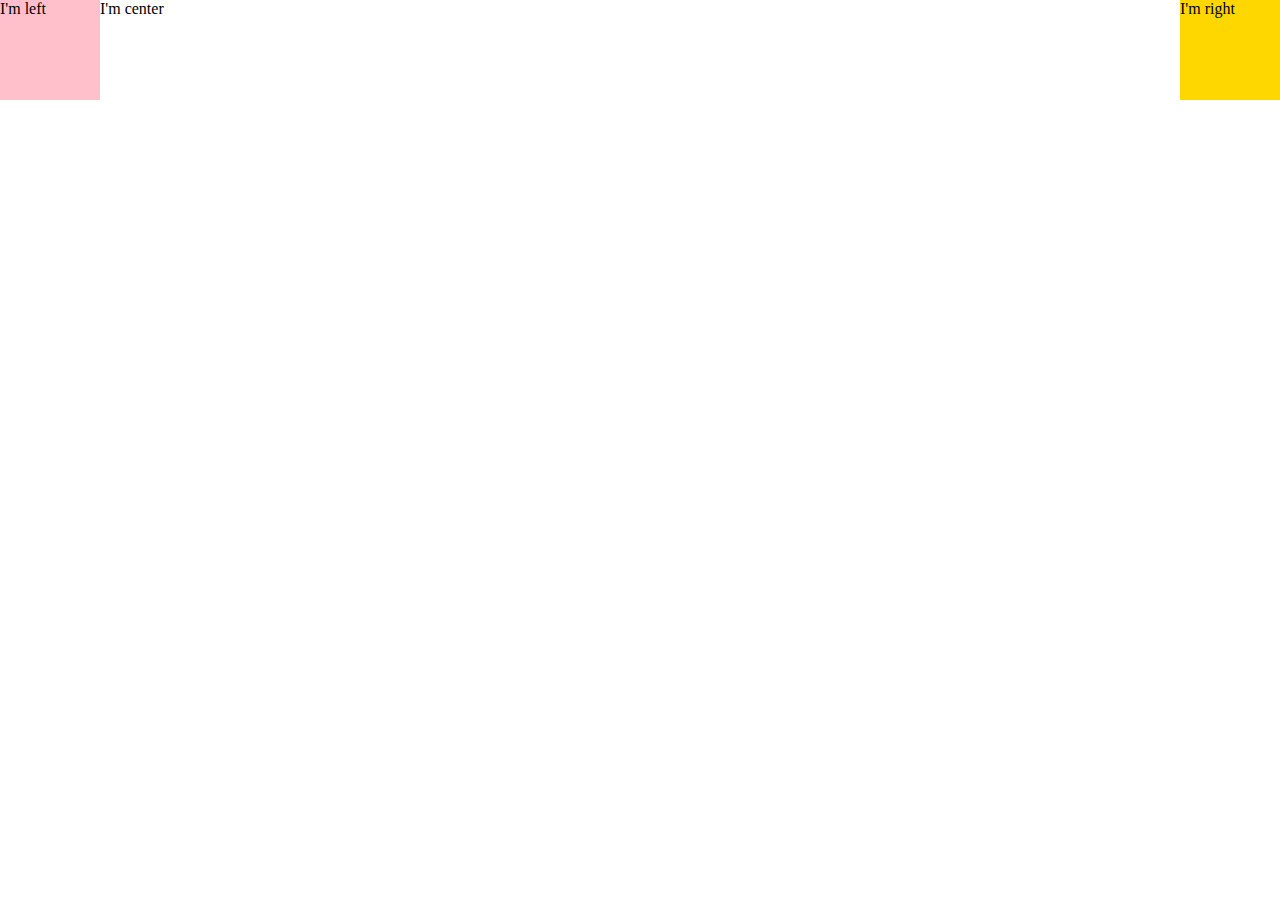
<file: Threesomewing.html>
<!DOCTYPE html>
<html lang="en">
<head>
	<meta charset="UTF-8">
	<title>Document</title>
	<style>
		*{ margin: 0; padding: 0;}
		.left{float:left;width:100px;height:100px;background:pink;margin-left:-100%;}
		.center{float:left;background:white;width:100%; height:100px;}
		.center-in{margin:0 100px;}
		.right{float:left;width:100px;height:100px;background:gold;margin-left:-100px;}
	</style>
</head>
<body>
	<div class="main">
		<div class="center">
			<div class="center-in">I'm center</div>		
		</div>
		<div class="left">I'm left</div>	
		<div class="right">I'm right</div>
	</div>
</body>
</html>
</file>
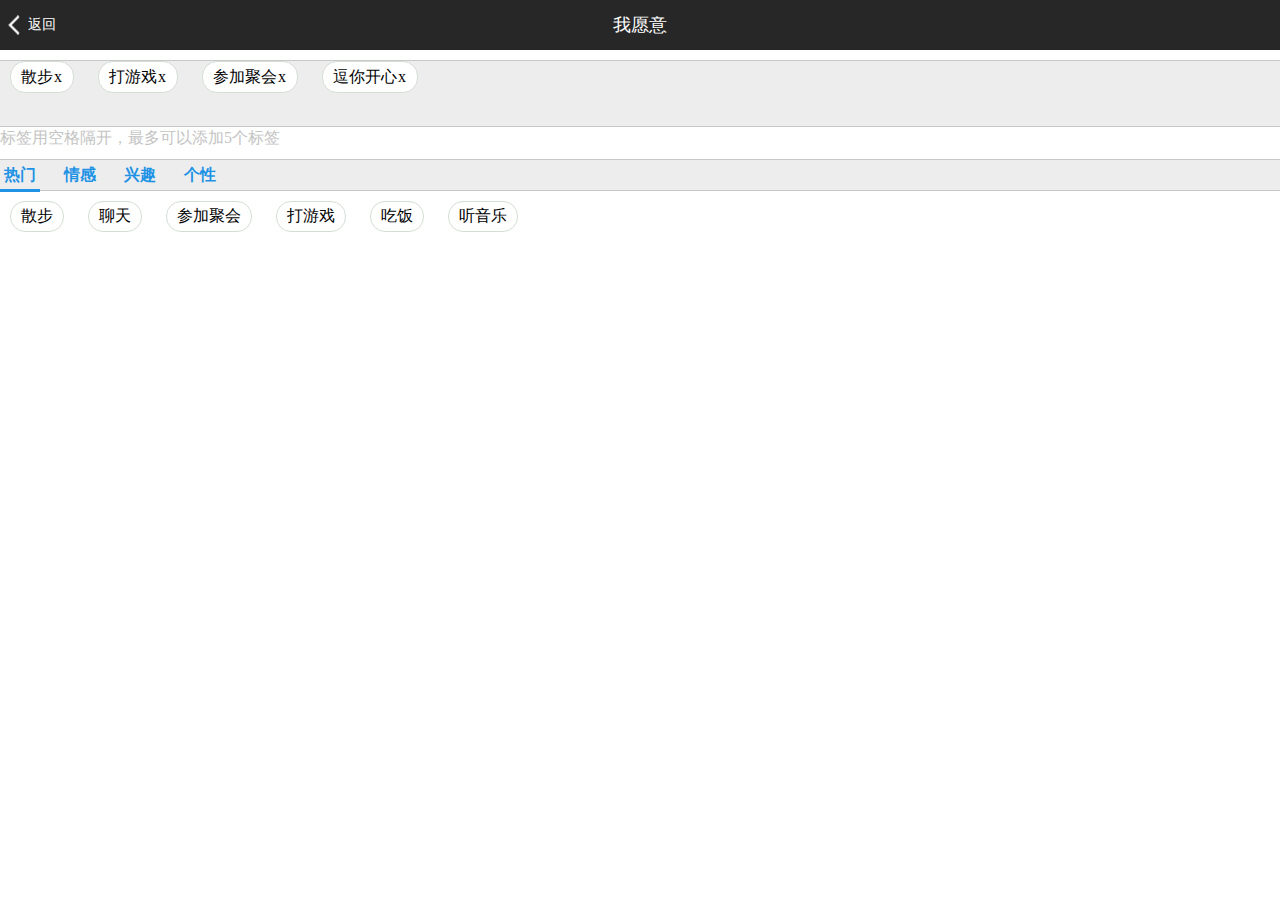
<file: time/agree.html>
<!DOCTYPE html>
<html>
	<head>
		<meta charset="utf-8">
		<meta name="viewport" content="width=device-width, user-scalable=no">
		<meta content="telephone=no" name="format-detection" />
		<title>我愿意</title>
		<link rel="stylesheet" href="./css/all.css" />
	</head>
	<body>
		<div class="box have-head box-white">
			<div class="head head-black">
    			<a class="head-back icon-back" href="./index.html"><span>返回</span></a>
    			<h1 class="head-title">我愿意</h1>
  			</div>
  			<div class="page agree">
  				<div class="inner">
  					<div class="list-area">
  						<div class="text-area">
  							<p>
                                 <!--
                                 	作者：745076680@qq.com
                                 	时间：2015-01-21
                                 	描述：填写您愿意的标签 text
                                 -->
  								<span>散步</span>
  								<span>打游戏</span>
  								<span>参加聚会</span>
  								<span>逗你开心</span>
  							</p>
  							<input type="text"/>
  						</div>
  						<p class="hintmsg">标签用空格隔开，最多可以添加5个标签</p>
  					</div>
  					<div class="appraise-tag">
  						<ul>
  							<li class="cur">热门</li>
  							<li>情感</li>
  							<li>兴趣</li>
  							<li>个性</li>
  						</ul>
  						<div class="appraise-msg">
  							<p>
  								<span>散步</span>
  								<span>聊天</span>
  								<span>参加聚会</span>
  								<span>打游戏</span>
  								<span>吃饭</span>
  								<span>听音乐</span>
  							</p>
  						</div>
  					</div>
  				</div>
  			</div>
  		</div>
	</body>
</html>
</file>
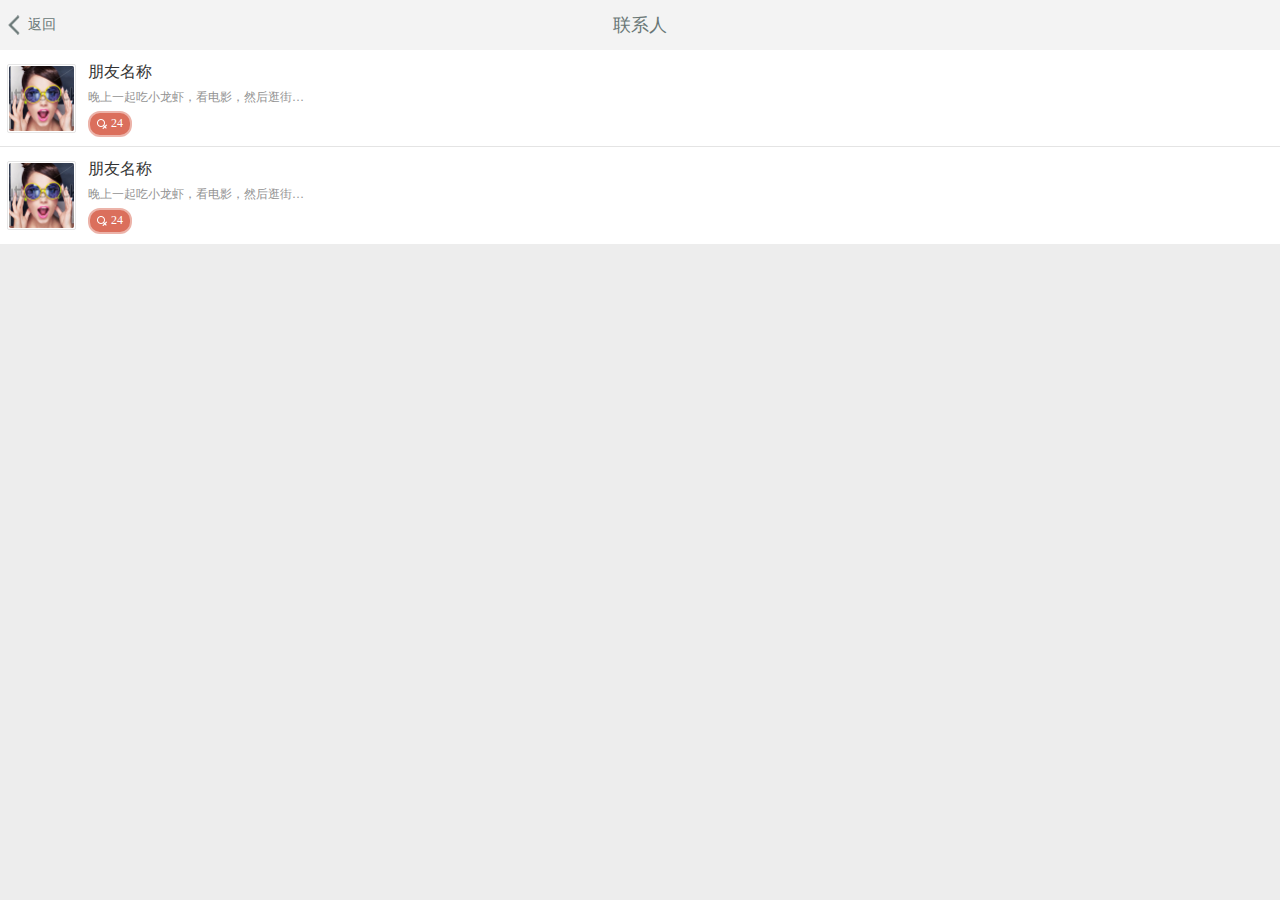
<file: time/contact.html>
<!doctype html>
<html>
<head>
  <meta charset="UTF-8">
  <meta name="viewport" content="width=device-width, user-scalable=no">
  <meta content="telephone=no" name="format-detection" />
  <title>信息</title>
  <link rel="stylesheet" href="./css/all.css">
</head>
<body>
<div class="box have-head">

  <div class="head">
    <a class="head-back icon-back" href="./index.html"><span>返回</span></a>
    <h1 class="head-title">联系人</h1>
  </div>

  <div class="page message">
    <div class="inner">

      <div class="list-item">

        <!-- 放大可点击范围 -->
        <a href="">
          <div class="hd">
            <h1>朋友名称</h1>
          </div>
          <div class="bd">
            <div class="img"><img src="./images/demo.png"></div>
            <p class="description">晚上一起吃小龙虾，看电影，然后逛街…</p>
          </div>
          <div class="ft">
            <div class="tag-girl"><span class="age">24</span></div>
          </div>
        </a>
      </div>

      <div class="list-item">

        <!-- 放大可点击范围 -->
        <a href="">
          <div class="hd">
            <h1>朋友名称</h1>
          </div>
          <div class="bd">
            <div class="img"><img src="./images/demo.png"></div>
            <p class="description">晚上一起吃小龙虾，看电影，然后逛街…</p>
          </div>
          <div class="ft">
            <div class="tag-girl"><span class="age">24</span></div>
          </div>
        </a>
      </div>

    </div>
  </div>
</div>
</body>
</html>
</file>
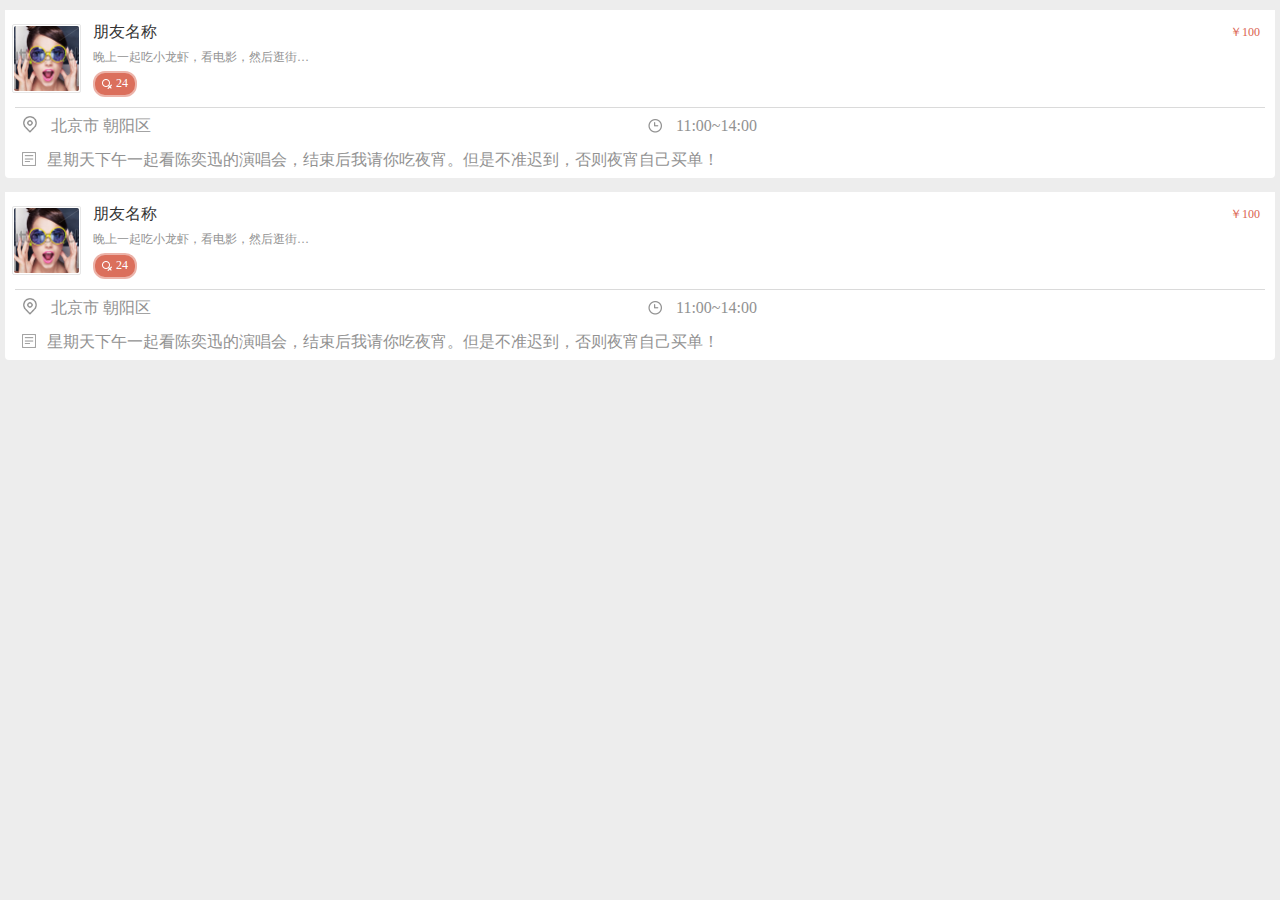
<file: time/discovery.html>
<!doctype html>
<html>
<head>
  <meta charset="UTF-8">
  <meta name="viewport" content="width=device-width, user-scalable=no">
  <meta content="telephone=no" name="format-detection" />
  <title>任务</title>
  <link rel="stylesheet" href="./css/all.css">
</head>
<body>
<div class="box">
  <div class="page tasks">
    <div class="inner">

      <div class="task-item">
        <div class="list-item">

          <!-- 放大可点击范围 -->
          <a href="">
            <div class="hd">
              <h1>朋友名称</h1>
              <div class="sub-title">￥100</div>
            </div>
            <div class="bd">
              <div class="img"><img src="./images/demo.png"></div>
              <p class="description">晚上一起吃小龙虾，看电影，然后逛街…</p>
            </div>
            <div class="ft">
              <div class="tag-girl"><span class="age">24</span></div>
            </div>
          </a>
        </div>
        <div class="task-content">
          <div class="hd">
            <div class="address">
              <img src="./images/address.png">
              <span>北京市 朝阳区</span>
            </div>
            <div class="time">
              <img src="./images/time.png">
              <span>11:00~14:00</span>
            </div>
          </div>
          <div class="bd">
            <div class="icon-text"></div>
            <p>星期天下午一起看陈奕迅的演唱会，结束后我请你吃夜宵。但是不准迟到，否则夜宵自己买单！</p>
          </div>
        </div>
      </div>

      <div class="task-item">
        <div class="list-item">

          <!-- 放大可点击范围 -->
          <a href="">
            <div class="hd">
              <h1>朋友名称</h1>
              <div class="sub-title">￥100</div>
            </div>
            <div class="bd">
              <div class="img"><img src="./images/demo.png"></div>
              <p class="description">晚上一起吃小龙虾，看电影，然后逛街…</p>
            </div>
            <div class="ft">
              <div class="tag-girl"><span class="age">24</span></div>
            </div>
          </a>
        </div>
        <div class="task-content">
          <div class="hd">
            <div class="address">
              <img src="./images/address.png">
              <span>北京市 朝阳区</span>
            </div>
            <div class="time">
              <img src="./images/time.png">
              <span>11:00~14:00</span>
            </div>
          </div>
          <div class="bd">
            <div class="icon-text"></div>
            <p>星期天下午一起看陈奕迅的演唱会，结束后我请你吃夜宵。但是不准迟到，否则夜宵自己买单！</p>
          </div>
        </div>
      </div>

    </div>
  </div>
</div>
</body>
</html>
</file>
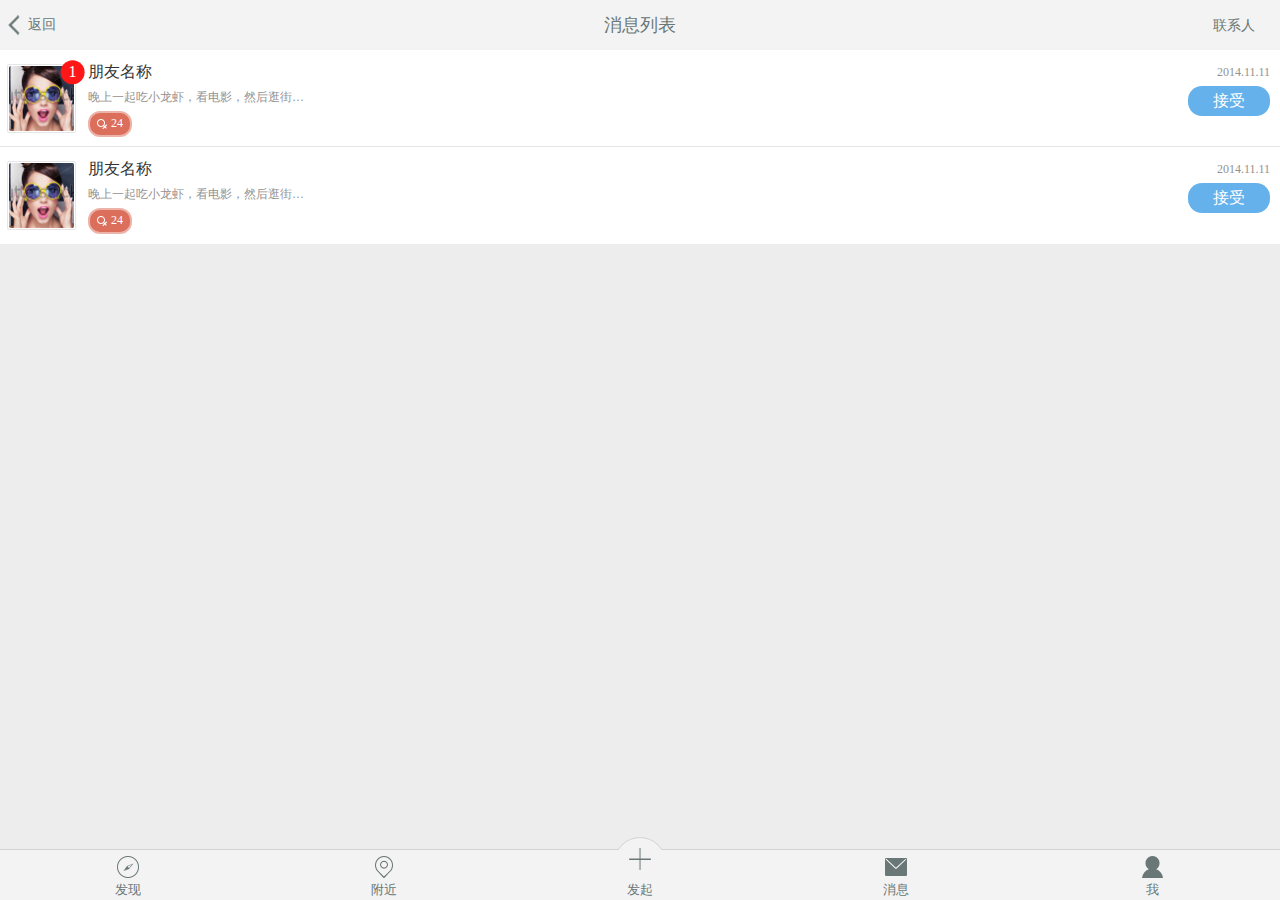
<file: time/message.html>
<!doctype html>
<html>
<head>
  <meta charset="UTF-8">
  <meta name="viewport" content="width=device-width, user-scalable=no">
  <meta content="telephone=no" name="format-detection" />
  <title>消息列表</title>
  <link rel="stylesheet" href="./css/all.css">
</head>
<body>
<div class="box have-head have-foot">

  <div class="head">
    <a class="head-back icon-back" href="./index.html"><span>返回</span></a>
    <h1 class="head-title">消息列表</h1>
    <a class="head-more" href="./contact.html">联系人</a>
  </div>

  <div class="page message">
    <div class="inner">

      <div class="list-item">

        <!-- 放大可点击范围 -->
        <a href="">
          <div class="hd">
            <h1>朋友名称</h1>
            <div class="sub-title">2014.11.11</div>
          </div>
          <div class="bd">
            <div class="img"><img src="./images/demo.png"><span class="count">1</span></div>
            <p class="description">晚上一起吃小龙虾，看电影，然后逛街…</p>
          </div>
          <div class="ft">
            <div class="tag-girl"><span class="age">24</span></div>
          </div>
        </a>

        <!-- 放大点击范围 -->
        <a href="" class="more">接受</a>
      </div>

      <div class="list-item">

        <!-- 放大可点击范围 -->
        <a href="">
          <div class="hd">
            <h1>朋友名称</h1>
            <div class="sub-title">2014.11.11</div>
          </div>
          <div class="bd">
            <div class="img"><img src="./images/demo.png"></div>
            <p class="description">晚上一起吃小龙虾，看电影，然后逛街…</p>
          </div>
          <div class="ft">
            <div class="tag-girl"><span class="age">24</span></div>
          </div>
        </a>

        <!-- 放大点击范围 -->
        <a href="" class="more">接受</a>
      </div>

    </div>
  </div>

  <div class="menu">
    <ul>
      <li class="discovery"><a href="./discovery.html">发现</a></li>
      <li class="nearby"><a href="./nearby.html">附近</a></li>
      <li class="publish"><a href="./publish.html">发起</a></li>
      <li class="message"><a href="./message.html">消息</a></li>
      <li class="profile"><a href="./profile.html">我</a></li>
    </ul>
  </div>

</div>
</body>
</html>
</file>
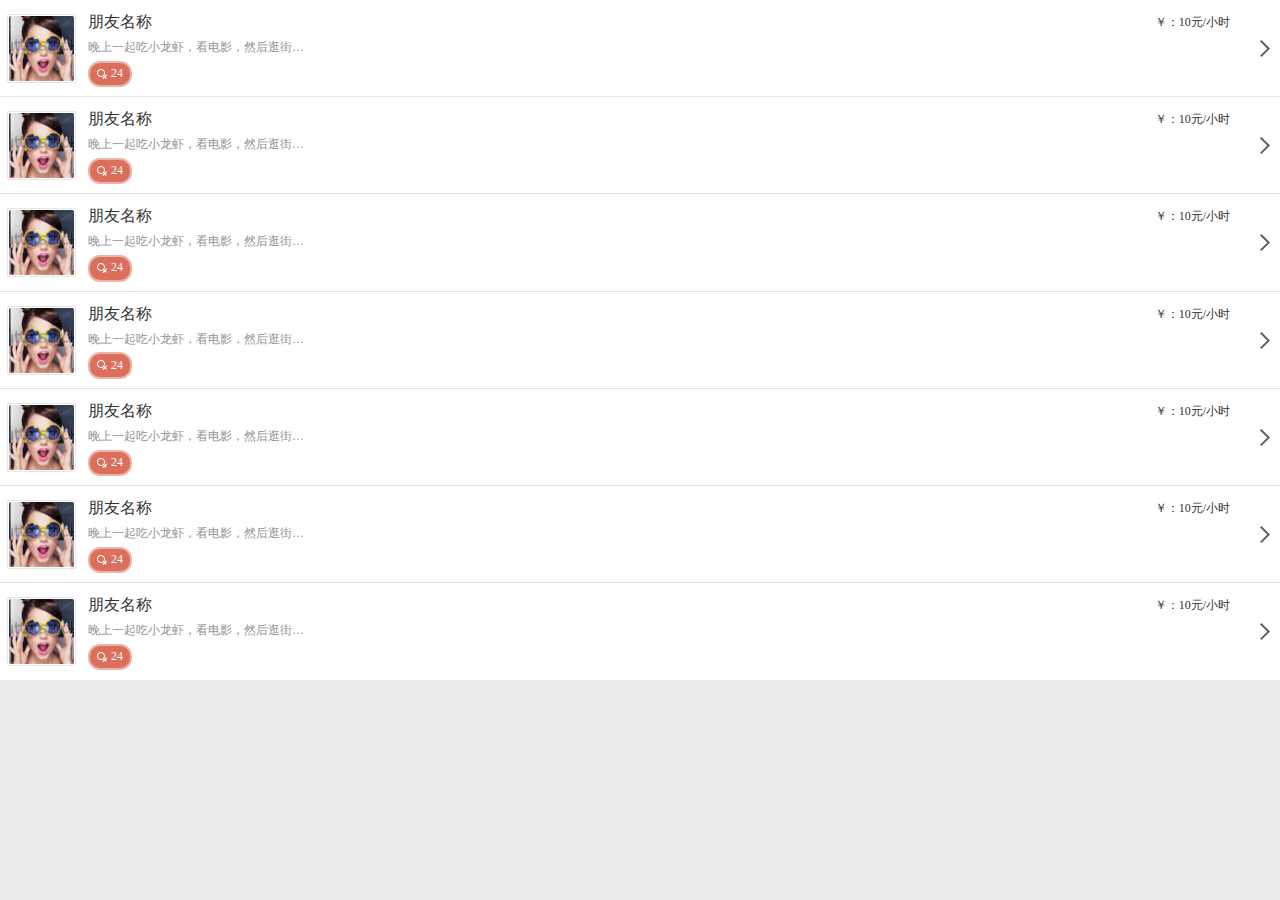
<file: time/nearby.html>
<!doctype html>
<html>
<head>
  <meta charset="UTF-8">
  <meta name="viewport" content="width=device-width, user-scalable=no">
  <meta content="telephone=no" name="format-detection" />
  <title>附近</title>
  <link rel="stylesheet" href="./css/all.css">
</head>
<body>
<div class="box">
  <div class="page nearby" id="refresh" data-key="nearby">
    <div class="inner">
      <div class="list-item">

        <!-- 放大可点击范围 -->
        <a href="">
          <div class="hd">
            <h1>朋友名称</h1>
            <div class="sub-title">
              <p>￥：<span>10元</span>/<span>小时</span></p>
            </div>
          </div>
          <div class="bd">
            <div class="img"><img src="./images/demo.png"></div>
            <p class="description">晚上一起吃小龙虾，看电影，然后逛街…</p>
          </div>
          <div class="ft">
            <div class="tag-girl"><span class="age">24</span></div>
          </div>
        </a>

        <!-- 放大点击范围 -->
        <a href="" class="more"></a>
      </div>

      <div class="list-item">

        <!-- 放大可点击范围 -->
        <a href="">
          <div class="hd">
            <h1>朋友名称</h1>
            <div class="sub-title">
              <p>￥：<span>10元</span>/<span>小时</span></p>
            </div>
          </div>
          <div class="bd">
            <div class="img"><img src="./images/demo.png"></div>
            <p class="description">晚上一起吃小龙虾，看电影，然后逛街…</p>
          </div>
          <div class="ft">
            <div class="tag-girl"><span class="age">24</span></div>
          </div>
        </a>

        <!-- 放大点击范围 -->
        <a href="" class="more"></a>
      </div>

      <div class="list-item">

        <!-- 放大可点击范围 -->
        <a href="">
          <div class="hd">
            <h1>朋友名称</h1>
            <div class="sub-title">
              <p>￥：<span>10元</span>/<span>小时</span></p>
            </div>
          </div>
          <div class="bd">
            <div class="img"><img src="./images/demo.png"></div>
            <p class="description">晚上一起吃小龙虾，看电影，然后逛街…</p>
          </div>
          <div class="ft">
            <div class="tag-girl"><span class="age">24</span></div>
          </div>
        </a>

        <!-- 放大点击范围 -->
        <a href="" class="more"></a>
      </div>

      <div class="list-item">

        <!-- 放大可点击范围 -->
        <a href="">
          <div class="hd">
            <h1>朋友名称</h1>
            <div class="sub-title">
              <p>￥：<span>10元</span>/<span>小时</span></p>
            </div>
          </div>
          <div class="bd">
            <div class="img"><img src="./images/demo.png"></div>
            <p class="description">晚上一起吃小龙虾，看电影，然后逛街…</p>
          </div>
          <div class="ft">
            <div class="tag-girl"><span class="age">24</span></div>
          </div>
        </a>

        <!-- 放大点击范围 -->
        <a href="" class="more"></a>
      </div>

      <div class="list-item">

        <!-- 放大可点击范围 -->
        <a href="">
          <div class="hd">
            <h1>朋友名称</h1>
            <div class="sub-title">
              <p>￥：<span>10元</span>/<span>小时</span></p>
            </div>
          </div>
          <div class="bd">
            <div class="img"><img src="./images/demo.png"></div>
            <p class="description">晚上一起吃小龙虾，看电影，然后逛街…</p>
          </div>
          <div class="ft">
            <div class="tag-girl"><span class="age">24</span></div>
          </div>
        </a>

        <!-- 放大点击范围 -->
        <a href="" class="more"></a>
      </div>

      <div class="list-item">

        <!-- 放大可点击范围 -->
        <a href="">
          <div class="hd">
            <h1>朋友名称</h1>
            <div class="sub-title">
              <p>￥：<span>10元</span>/<span>小时</span></p>
            </div>
          </div>
          <div class="bd">
            <div class="img"><img src="./images/demo.png"></div>
            <p class="description">晚上一起吃小龙虾，看电影，然后逛街…</p>
          </div>
          <div class="ft">
            <div class="tag-girl"><span class="age">24</span></div>
          </div>
        </a>

        <!-- 放大点击范围 -->
        <a href="" class="more"></a>
      </div>

      <div class="list-item">

        <!-- 放大可点击范围 -->
        <a href="">
          <div class="hd">
            <h1>朋友名称</h1>
            <div class="sub-title">
              <p>￥：<span>10元</span>/<span>小时</span></p>
            </div>
          </div>
          <div class="bd">
            <div class="img"><img src="./images/demo.png"></div>
            <p class="description">晚上一起吃小龙虾，看电影，然后逛街…</p>
          </div>
          <div class="ft">
            <div class="tag-girl"><span class="age">24</span></div>
          </div>
        </a>

        <!-- 放大点击范围 -->
        <a href="" class="more"></a>
      </div>

    </div>
  </div>
</div>

<script src="./script/light.js"></script>
<script src="./script/touch.js"></script>
<script src="./script/refresh.js"></script>

</body>
</html>
</file>
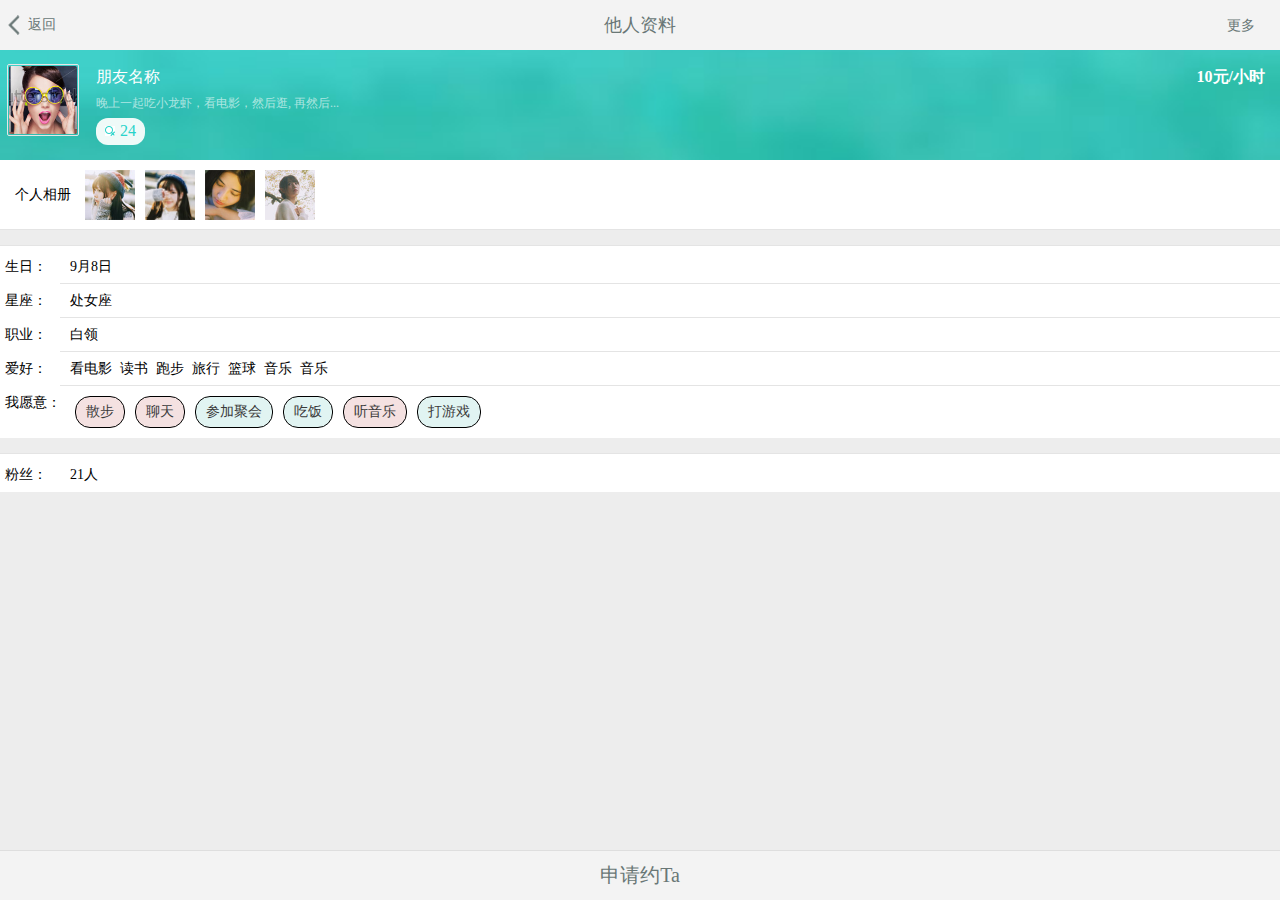
<file: time/stranger.html>
<!doctype html>
<html>
<head>
  <meta charset="UTF-8">
  <meta name="viewport" content="width=device-width, user-scalable=no">
  <meta content="telephone=no" name="format-detection" />
  <title>他人资料</title>
  <link rel="stylesheet" href="./css/all.css">
</head>
<body>
<div class="box have-head">

  <div class="head">
    <a class="head-back icon-back" href="./index.html"><span>返回</span></a>
    <h1 class="head-title">他人资料</h1>
    <a class="head-more" data-do="show-menu">更多</a>
  </div>

  <div class="head-menu">
    <ul>
      <li data-do="follow">关注</li>
      <li data-do="report">举报</li>
    </ul>
  </div>

  <div class="page stranger">
    <div class="inner">

      <div class="profile">
        <div class="hd">
            <h1>朋友名称</h1>
            <div class="price">
              <p><span>10元</span>/<span>小时</span></p>
            </div>
        </div>
        <div class="bd">
          <div class="img"><img src="./images/demo.png"></div>
          <p class="description">晚上一起吃小龙虾，看电影，然后逛, 再然后...</p>
        </div>
        <div class="ft">
          <div class="profile-girl"><span class="age">24</span></div>
        </div>
      </div>

      <div class="picture">
        <h1>个人相册</h1>
        <ul class="picture-list">
          <li><img src="./images/pic-1.jpg" alt=""></li>
          <li><img src="./images/pic-2.jpg" alt=""></li>
          <li><img src="./images/pic-3.jpg" alt=""></li>
          <li><img src="./images/pic-4.jpg" alt=""></li>
        </ul>
      </div>

      <div class="about">

        <dl class="birthday">
          <dt>生日：</dt>
          <dd>9月8日</dd>
        </dl>

        <dl class="star">
          <dt>星座：</dt>
          <dd>处女座</dd>
        </dl>

        <dl class="career">
          <dt>职业：</dt>
          <dd>白领</dd>
        </dl>

        <dl class="hobby">
          <dt>爱好：</dt>
          <dd>看电影</dd>
          <dd>读书</dd>
          <dd>跑步</dd>
          <dd>旅行</dd>
          <dd>篮球</dd>
          <dd>音乐</dd>
          <dd>音乐</dd>
        </dl>

        <dl class="other">
          <dt >我愿意：</dt>
          <dd style="background-color: #f4e1e1;">散步</dd>
          <dd style="background-color: #f4e1e1;">聊天</dd>
          <dd style="background-color: #e1f4f2">参加聚会</dd>
          <dd style="background-color: #e1f4f2">吃饭</dd>
          <dd style="background-color: #f4e1e1;">听音乐</dd>
          <dd style="background-color: #e1f4f2">打游戏</dd>
        </dl>
      </div>

      <div class="fans">
        <dl>
          <dt>粉丝：</dt>
          <dd><span>21</span>人</dd>
        </dl>
      </div>

      <a href="#" data-do="goto-request-editor">
        <div class="make">申请约Ta</div>
      </a>
    </div>
  </div>

  <div class="layer" id="layer-request">
    <div class="mask" data-do="remove-layer"></div>
    <div class="edit">
      <form action="">
        <div class="hd">
          <h2>编辑邀请</h2>
        </div>
        <div class="bd">
          <label class="price-label"><input type="text" id="price" placeholder="价格" autofocus></label>
          <label>
            <textarea name="request-message" id="request-message" placeholder="邀请信息"></textarea>
          </label>
        </div>
        <div class="ft">
          <button id="btn-send-request">发送</button>
        </div>
      </form>
    </div>
  </div>

  <div class="layer-message" id="layer-message">
    <div class="tip">
      <div class="from">
        <span class="icon-boy"></span>
      </div>
      <div class="split"></div>
      <div class="to">
        <span class="icon-girl"></span>
      </div>
    </div>
    <span>邀请已发送</span>
  </div>

</div>

<script src="./script/zepto.js"></script>
<script src="./script/light.js"></script>
<script src="./script/touch.js"></script>
<script src="./script/all.js"></script>

</body>
</html>
</file>
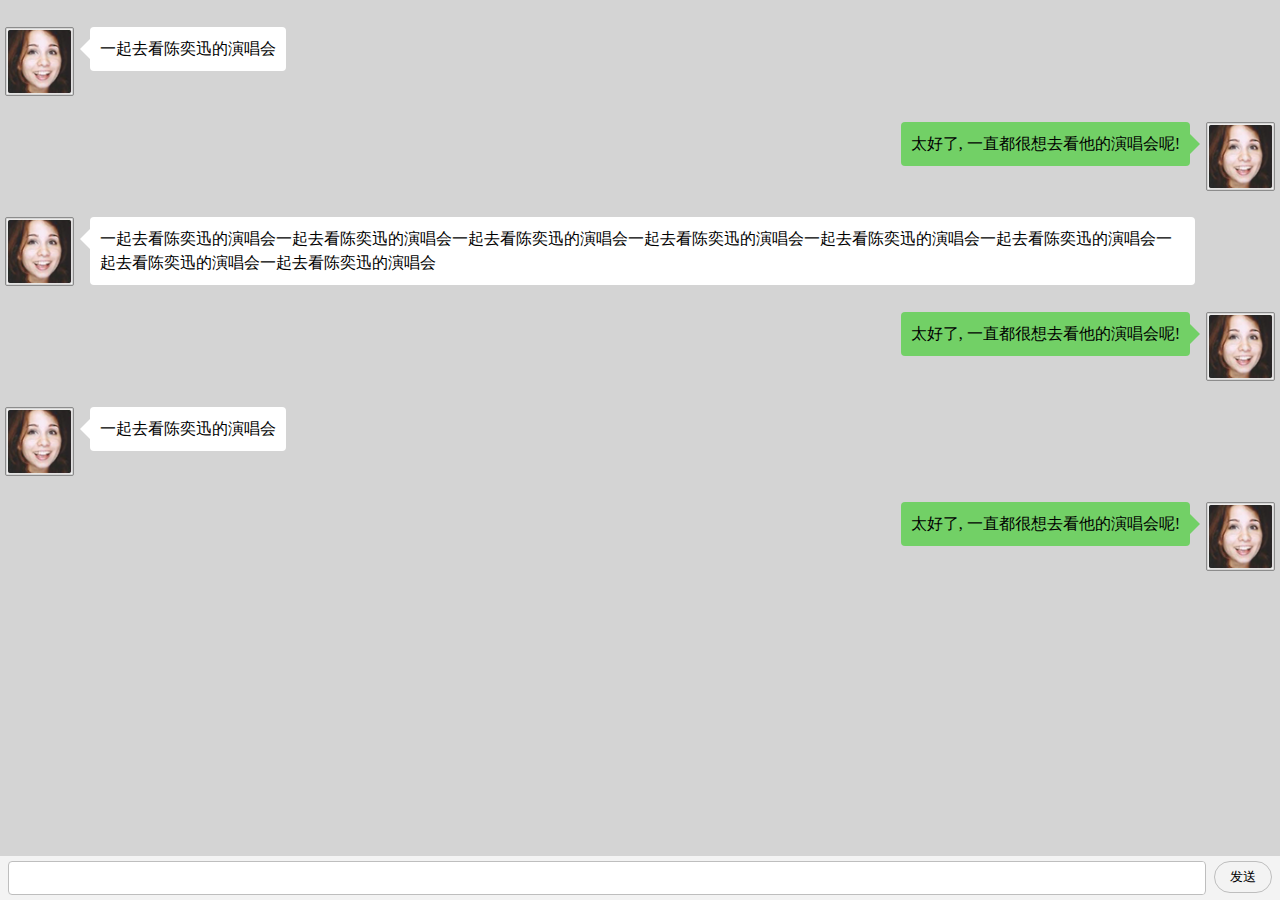
<file: time/talk.html>
<!doctype html>
<html>
<head>
  <meta charset="UTF-8">
  <meta name="viewport" content="width=device-width, user-scalable=no">
  <meta content="telephone=no" name="format-detection" />
  <title>聊天</title>
  <link rel="stylesheet" href="./css/all.css">
</head>
<body>
<div class="box">
  <div class="page talk">
    <div class="inner">
      <div class="media he">
        <div class="img"><img src="./images/avatar.jpg" alt=""></div>
        <div class="message">一起去看陈奕迅的演唱会</div>
      </div>
      <div class="media me">
        <div class="img"><img src="./images/avatar.jpg" alt=""></div>
        <div class="message">太好了, 一直都很想去看他的演唱会呢!</div>
      </div>
      <div class="media he">
        <div class="img"><img src="./images/avatar.jpg" alt=""></div>
        <div class="message">一起去看陈奕迅的演唱会一起去看陈奕迅的演唱会一起去看陈奕迅的演唱会一起去看陈奕迅的演唱会一起去看陈奕迅的演唱会一起去看陈奕迅的演唱会一起去看陈奕迅的演唱会一起去看陈奕迅的演唱会</div>
      </div>
      <div class="media me">
        <div class="img"><img src="./images/avatar.jpg" alt=""></div>
        <div class="message">太好了, 一直都很想去看他的演唱会呢!</div>
      </div>
      <div class="media he">
        <div class="img"><img src="./images/avatar.jpg" alt=""></div>
        <div class="message">一起去看陈奕迅的演唱会</div>
      </div>
      <div class="media me">
        <div class="img"><img src="./images/avatar.jpg" alt=""></div>
        <div class="message">太好了, 一直都很想去看他的演唱会呢!</div>
      </div>
    </div>
  </div>
  <form action="" class="talk-area">
    <input type="submit" value="发送" id="send" class="send">
    <div class="input-wrap">
      <input type="text" value="">
    </div>
  </form>
</div>
</body>
</html>
</file>
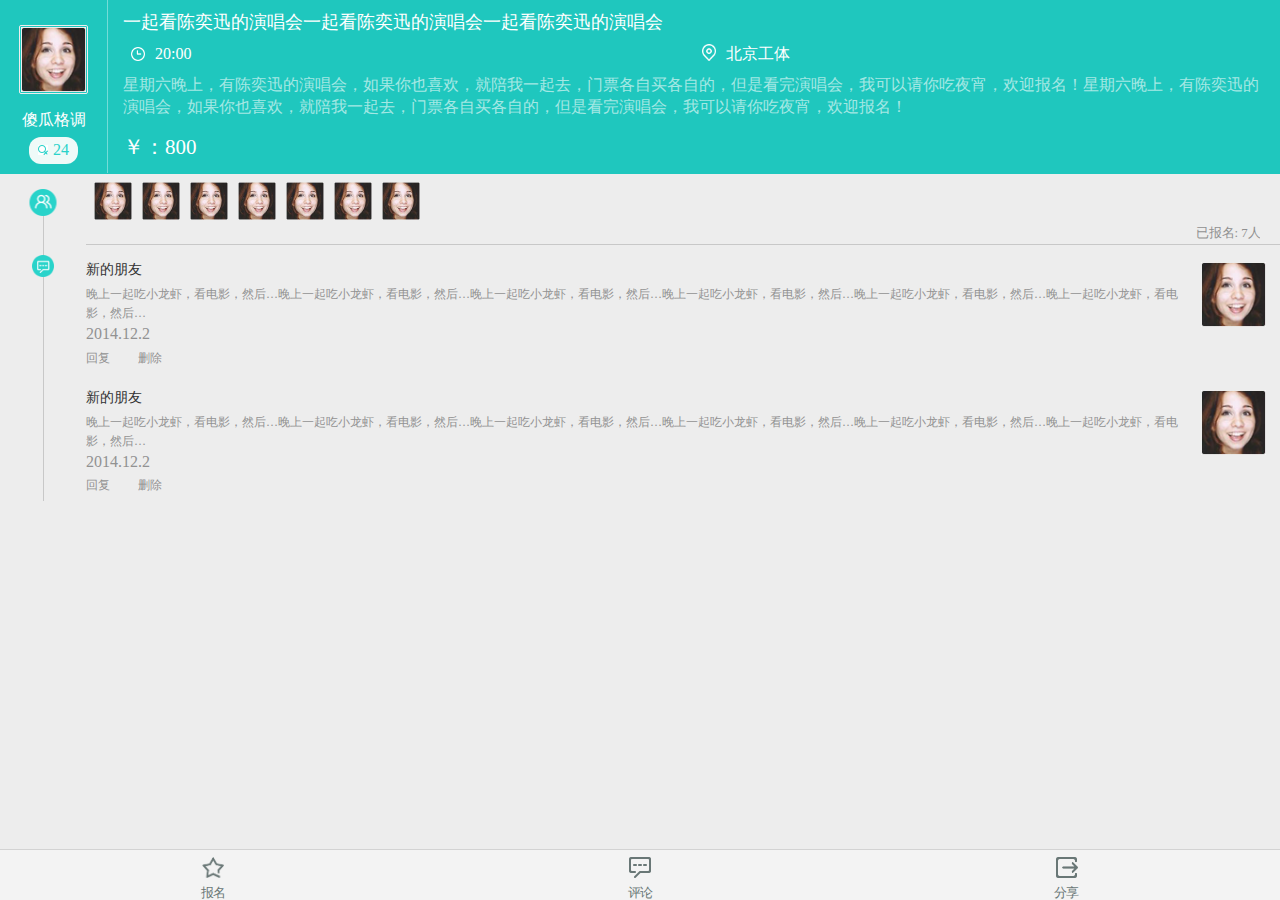
<file: time/task.html>
<!doctype html>
<html>
<head>
  <meta charset="UTF-8">
  <meta name="viewport" content="width=device-width, user-scalable=no">
  <meta content="telephone=no" name="format-detection" />
  <title>任务详情</title>
  <link rel="stylesheet" href="./css/all.css">
</head>
<body>
<div class="box">
  <div class="page task">
    <div class="inner">
      <div class="hd">
        <div class="user">
          <div class="img"><img src="./images/avatar.jpg" alt=""></div>
          <div class="name">傻瓜格调</div>
          <div class="profile-girl"><span class="age">24</span></div>
        </div>
        <div class="main">
          <h1>一起看陈奕迅的演唱会一起看陈奕迅的演唱会一起看陈奕迅的演唱会</h1>
          <div class="when-where">
            <div class="time"><img src="./images/profile-time.png" alt="">20:00</div>
            <div class="address"><img src="./images/profile-address.png">北京工体</div>
          </div>

          <p class="description">星期六晚上，有陈奕迅的演唱会，如果你也喜欢，就陪我一起去，门票各自买各自的，但是看完演唱会，我可以请你吃夜宵，欢迎报名！星期六晚上，有陈奕迅的演唱会，如果你也喜欢，就陪我一起去，门票各自买各自的，但是看完演唱会，我可以请你吃夜宵，欢迎报名！</p>
          <div class="price">￥：800</div>
        </div>
      </div>
      <div class="bd">
        <div class="users">
          <ul>
            <li><a href=""><div class="img"><img src="./images/avatar.jpg" alt=""></div></a></li>
            <li><a href=""><div class="img"><img src="./images/avatar.jpg" alt=""></div></a></li>
            <li><a href=""><div class="img"><img src="./images/avatar.jpg" alt=""></div></a></li>           <li><a href=""><div class="img"><img src="./images/avatar.jpg" alt=""></div></a></li>
            <li><a href=""><div class="img"><img src="./images/avatar.jpg" alt=""></div></a></li>
            <li><a href=""><div class="img"><img src="./images/avatar.jpg" alt=""></div></a></li>
            <li><a href=""><div class="img"><img src="./images/avatar.jpg" alt=""></div></a></li>
          </ul>
          <div class="users-count">
            <p class="users-count">已报名: <span>7</span>人</p>
          </div>
        </div>
        <div class="comments">
          <div class="comment-item media">
            <div class="img"><img src="./images/avatar.jpg" alt=""></div>
            <h1>新的朋友</h1>
            <p class="content">晚上一起吃小龙虾，看电影，然后…晚上一起吃小龙虾，看电影，然后…晚上一起吃小龙虾，看电影，然后…晚上一起吃小龙虾，看电影，然后…晚上一起吃小龙虾，看电影，然后…晚上一起吃小龙虾，看电影，然后…</p>
            <div class="comment-date">2014.12.2</div>
            <div class="comment-nav">
              <a href="">回复</a>
              <a href="">删除</a>
            </div>
          </div>
          <div class="comment-item media">
            <div class="img"><img src="./images/avatar.jpg" alt=""></div>
            <h1>新的朋友</h1>
            <p class="content">晚上一起吃小龙虾，看电影，然后…晚上一起吃小龙虾，看电影，然后…晚上一起吃小龙虾，看电影，然后…晚上一起吃小龙虾，看电影，然后…晚上一起吃小龙虾，看电影，然后…晚上一起吃小龙虾，看电影，然后…</p>
            <div class="comment-date">2014.12.2</div>
            <div class="comment-nav">
              <a href="">回复</a>
              <a href="">删除</a>
            </div>
          </div>
        </div>
      </div>
      <div class="foot menu">
        <ul>
          <li class="join" data-do="join"><a href="">报名</a></li>
          <li class="comment" data-do="comment"><a href="">评论</a></li>
          <li class="share"><a href="">分享</a></li>
        </ul>
      </div>
    </div>
  </div>
  <div class="layer" id="layer-request">
    <div class="mask" data-do="remove-layer"></div>
    <div class="edit">
      <form action="">
        <div class="hd">
          <h2>写评论</h2>
        </div>
        <div class="bd">
          <label>
            <textarea name="request-message" id="request-message" placeholder="编辑评论"></textarea>
          </label>
        </div>
        <div class="ft">
          <button id="btn-send-request">发送</button>
        </div>
      </form>
    </div>
  </div>
  <div class="layer-message layer-comment-success">
    <span>评论成功</span>
  </div>
  <div class="layer-message layer-join-success">
    <span>报名成功</span>
  </div>
</div>

<script src="./script/zepto.js"></script>
<script src="./script/light.js"></script>
<script src="./script/touch.js"></script>
<script src="./script/all.js"></script>

</body>
</html>
</file>
<file: time/css/all.css>
html, body, div, span, applet, object, iframe, h1, h2, h3, h4, h5, h6, p, blockquote, pre, a, abbr, acronym, address, big, cite, code, del, dfn, em, img, ins, kbd, q, s, samp, small, strike, strong, sub, sup, tt, var, b, u, i, center, dl, dt, dd, ol, ul, li, fieldset, form, label, legend, table, caption, tbody, tfoot, thead, tr, th, td, article, aside, canvas, details, embed, figure, figcaption, footer, header, hgroup, menu, nav, output, ruby, section, summary, time, mark, audio, video {
  margin: 0;
  padding: 0;
  border: 0;
  font: inherit;
  font-size: 100%;
  vertical-align: baseline; }

html {
  line-height: 1; }

ol, ul {
  list-style: none; }

table {
  border-collapse: collapse;
  border-spacing: 0; }

caption, th, td {
  text-align: left;
  font-weight: normal;
  vertical-align: middle; }

q, blockquote {
  quotes: none; }

q:before, q:after, blockquote:before, blockquote:after {
  content: "";
  content: none; }

a img {
  border: 0; }

article, aside, details, figcaption, figure, footer, header, hgroup, menu, nav, section, summary {
  display: block; }

/* -------------------------------------------------------------
  Sass CSS3 Mixins! The Cross-Browser CSS3 Sass Library
  By: Matthieu Aussaguel, http://www.mynameismatthieu.com, @matthieu_tweets

  List of CSS3 Sass Mixins File to be @imported and @included as you need

  The purpose of this library is to facilitate the use of CSS3 on different browsers avoiding HARD TO READ and NEVER
  ENDING css files

  note: All CSS3 Properties are being supported by Safari 5
  more info: http://www.findmebyip.com/litmus/#css3-properties

  Mixins available:
    -   css3-prefix             - arguments: Property, Value
    -   background-gradient     - arguments: Start Color: #3C3C3C, End Color: #999999
    -   background-radial       - arguments: Start Color: #FFFFFF, Start position: 0%, End Color: #000000, End position: 100%
    -   background-size         - arguments: Width: 100%, Height: 100%
    -   background-opacity      - arguments: Color: #000, Opacity: .85
    -   border-radius           - arguments: Radius: 5px
    -   border-radius-separate  - arguments: Top Left: 5px, Top Left: 5px, Bottom Left: 5px, Bottom Right: 5px
    -   box                     - arguments: Orientation: horizontal, Pack: center, Align: center
    -   box-rgba                - arguments: R: 60, G: 3, B: 12, Opacity: 0.23, Color: #3C3C3C
    -   box-shadow              - arguments: X: 2px, Y: 2px, Blur: 5px, Color: rgba(0,0,0,.4)
    -   box-sizing              - arguments: Type: border-box
    -   columns                 - arguments: Count: 3, Gap: 10
    -   double-borders          - arguments: Color One: #3C3C3C, Color Two: #999999, Radius: 0
    -   flex                    - arguments: Value: 1
    -   flip                    - arguments: ScaleX: -1
    -   font-face               - arguments: Font Family: myFont, Eot File Src: myFont.eot, Woff File Src: myFont.woff, Ttf File Src: myFont.ttf
    -   opacity                 - arguments: Opacity: 0.5
    -   outline radius          - arguments: Radius: 5px
    -   resize                  - arguments: Direction: both
    -   rotate                  - arguments: Degree: 0, M11: 0, M12: 0, M21: 0, M22: 0
    CSS Matrix Rotation Calculator http://www.boogdesign.com/examples/transforms/matrix-calculator.html
    -   text-shadow             - arguments: X: 2px, Y: 2px, Blur: 5px, Color: rgba(0,0,0,.4)
    -   transform               - arguments: Parameters: null
    -   transform-style         - arguments: Style: preserve-3d
    -   transition              - Default arguments: What: all, Length: 1s, Easing: ease-in-out
    -                            - Examples: @include transition (all 2s ease-in-out);
    -                                        @include transition (opacity 1s ease-in 2s, width 2s ease-out);
    -   triple-borders          - arguments: Color One: #3C3C3C, Color Two: #999999, Color Three: #000000, Radius: 0
    -   keyframes               - arguments: Animation name
                                - content:   Animation css
    -   animation               - arguments: name duration timing-function delay iteration-count direction fill-mode play-state
                                             (http://www.w3schools.com/cssref/css3_pr_animation.asp)

------------------------------------------------------------- */
/* ADDS A BROWSER PREFIX TO THE PROPERTY */
/* BACKGROUND GRADIENT */
/* BACKGROUND RADIAL */
/* BACKGROUND SIZE */
/* BACKGROUND COLOR OPACITY */
/* BORDER RADIUS */
/* BOX */
/* BOX RGBA */
/* BOX SHADOW */
/* BOX SIZING */
/* COLUMNS */
/* DOUBLE BORDERS */
/* FLEX */
/* FLIP */
/* FONT FACE */
/* OPACITY */
/* OUTLINE RADIUS */
/* RESIZE */
/* ROTATE*/
/* TEXT SHADOW */
/* TRANSFORM  */
/* TRANSFORM STYLE */
/* TRANSITION */
/* TRIPLE BORDERS */
/* KEYFRAMES */
/* ANIMATION */
body {
  -webkit-tap-highlight-color: transparent; }

.box, .layer, .mask {
  position: absolute;
  top: 0;
  right: 0;
  bottom: 0;
  left: 0;
  overflow: hidden;
  -webkit-transform: translate3D(0, 0, 0);
  -khtml-transform: translate3D(0, 0, 0);
  -moz-transform: translate3D(0, 0, 0);
  -ms-transform: translate3D(0, 0, 0);
  -o-transform: translate3D(0, 0, 0);
  transform: translate3D(0, 0, 0); }

.box {
  background-color: #ededed; }

.have-head .inner {
  margin-top: 50px; }

.have-foot .inner {
  margin-bottom: 50px; }

.head {
  position: absolute;
  z-index: 2;
  left: 0;
  top: 0;
  overflow: hidden;
  width: 100%;
  padding: 15px 0;
  color: #697776;
  background-color: #f3f3f3; }
  .head a {
    color: #697776;
    font-size: 14px; }
  .head span {
    vertical-align: middle; }
  .head-back, .head-more {
    position: absolute;
    cursor: pointer; }
  .head-back {
    left: 8px; }
  .head-more {
    right: 25px;
    margin-top: -16px; }
  .head-title {
    text-align: center;
    font-size: 18px;
    line-height: 20px; }

.head-menu {
  position: absolute;
  z-index: 3;
  right: 14px;
  top: 45px;
  border-radius: 3px;
  width: 116px;
  height: 88px;
  font-size: 14px;
  background-color: rgba(0, 0, 0, 0.8);
  color: #fff;
  display: none; }
  .head-menu:after {
    content: '';
    position: absolute;
    top: -10px;
    right: 15px;
    border: 10px solid transparent;
    border-top: 0 none;
    border-bottom-color: rgba(0, 0, 0, 0.8); }
  .head-menu li {
    margin: 0 8px;
    line-height: 1.5;
    padding: 11px 0;
    text-align: center;
    cursor: pointer; }
    .head-menu li:first-child {
      border-bottom: 1px solid #fff; }

.icon-back:before, .icon-add:before {
  content: '';
  display: inline-block;
  vertical-align: middle; }
.icon-back:before {
  width: 12px;
  height: 20px;
  background: url(../images/back.png) 50% 50%;
  background-size: 100%;
  margin-right: 8px; }
.icon-add:before {
  width: 15px;
  height: 15px;
  background: url(../images/add.png) 50% 50%;
  background-size: 100%; }

.tag-girl, .tag-boy, .profile-girl, .profile-boy {
  display: inline-block;
  border: 2px solid transparent;
  border-radius: 12px;
  padding: 0 7px; }

.tag-girl {
  border-color: #ecb3a9;
  background-color: #db6f5c;
  color: #fff; }

.tag-boy {
  border-color: #bce7f9;
  background-color: #65c4eb;
  color: #fff; }

.tag-girl:before, .profile-girl:before, .tag-boy:before, .profile-boy:before {
  content: '';
  display: inline-block;
  width: 10px;
  height: 10px; }

.tag-girl:before {
  background: url(../images/girl.png) no-repeat 50% 50%;
  background-size: 100%; }

.profile-girl {
  color: #29d3ca;
  background-color: #effaf8; }
  .profile-girl:before {
    margin-right: 5px;
    background: url(../images/profile-girl.png) no-repeat 50% 50%;
    background-size: 100%; }

.tag-boy:before {
  background: url(../images/boy.png) no-repeat 50% 50%;
  background-size: 100%; }

.profile-boy {
  color: #29d3ca;
  background-color: #effaf8; }
  .profile-boy:before {
    margin-right: 5px;
    background: url(../images/profile-boy.png) no-repeat 50% 50%;
    background-size: 100%; }

.tag-girl .age, .tag-boy .age {
  font-size: 12px;
  margin-left: 4px;
  -webkit-transform: scale(0.9);
  -khtml-transform: scale(0.9);
  -moz-transform: scale(0.9);
  -ms-transform: scale(0.9);
  -o-transform: scale(0.9);
  transform: scale(0.9);
  vertical-align: text-bottom; }

.layer {
  z-index: 2;
  -webkit-transition: all 0.25s ease;
  -khtml-transition: all 0.25s ease;
  -moz-transition: all 0.25s ease;
  -ms-transition: all 0.25s ease;
  -o-transition: all 0.25s ease;
  transition: all 0.25s ease;
  top: 100%;
  border-radius: 3px; }

.mask {
  background-color: rgba(0, 0, 0, 0.8); }

.layer-message {
  position: absolute;
  left: 50%;
  top: 50%;
  width: 160px;
  height: 160px;
  -webkit-transform: translate(-50%, -50%);
  -khtml-transform: translate(-50%, -50%);
  -moz-transform: translate(-50%, -50%);
  -ms-transform: translate(-50%, -50%);
  -o-transform: translate(-50%, -50%);
  transform: translate(-50%, -50%);
  background-color: rgba(0, 0, 0, 0.8);
  border-radius: 3px;
  display: none; }

.layer-display {
  top: 0; }

.stranger .about:before, .stranger .fans:before, .stranger .make:before, .stranger .picture:after, .stranger .about dl:after, .stranger .fans dl:after, .list-item:after {
  content: '';
  position: absolute;
  left: 0;
  width: 100%; }

.stranger .about:before, .stranger .fans:before, .stranger .make:before {
  top: 0;
  border-top: 1px solid #c8c8c8;
  -webkit-transform: scaley(0.5);
  -khtml-transform: scaley(0.5);
  -moz-transform: scaley(0.5);
  -ms-transform: scaley(0.5);
  -o-transform: scaley(0.5);
  transform: scaley(0.5); }

.stranger .picture:after, .stranger .about dl:after, .stranger .fans dl:after, .list-item:after {
  bottom: 0;
  border-bottom: 1px solid #c8c8c8;
  -webkit-transform: scaley(0.5);
  -khtml-transform: scaley(0.5);
  -moz-transform: scaley(0.5);
  -ms-transform: scaley(0.5);
  -o-transform: scaley(0.5);
  transform: scaley(0.5); }

a {
  text-decoration: none; }

.menu .discovery:before, .menu .nearby:before, .menu .publish:before, .menu .message:before, .menu .profile:before, .menu .join:before, .menu .comment:before, .menu .share:before {
  content: '';
  display: block;
  width: 22px;
  height: 22px;
  margin: 0 auto; }

.menu {
  position: absolute;
  bottom: 0;
  left: 0;
  width: 100%;
  z-index: 5;
  text-align: center;
  height: 50px;
  background-color: #f3f3f3;
  color: #697776;
  border-top: 1px solid #d3d3d3; }
  .menu ul {
    display: -webkit-box;
    display: -moz-box;
    display: box;
    -webkit-box-orient: horizontal;
    -khtml-box-orient: horizontal;
    -moz-box-orient: horizontal;
    -ms-box-orient: horizontal;
    -o-box-orient: horizontal;
    box-orient: horizontal;
    -webkit-box-pack: center;
    -khtml-box-pack: center;
    -moz-box-pack: center;
    -ms-box-pack: center;
    -o-box-pack: center;
    box-pack: center;
    -webkit-box-align: center;
    -khtml-box-align: center;
    -moz-box-align: center;
    -ms-box-align: center;
    -o-box-align: center;
    box-align: center;
    displya: -webkit-flex;
    display: flex; }
  .menu li {
    -webkit-box-flex: 1;
    -khtml-box-flex: 1;
    -moz-box-flex: 1;
    -ms-box-flex: 1;
    -o-box-flex: 1;
    box-flex: 1;
    -webkit-flex: 1;
    flex: 1;
    padding-top: 6px; }
    .menu li:after {
      content: 'X X X X X X X X X X X X X X X X X X X X X X X X X X ';
      display: block;
      height: 0;
      line-height: 0;
      overflow: hidden; }
  .menu a {
    color: #697776;
    display: block;
    margin-top: 4px;
    -webkit-transform: scale(0.8);
    -khtml-transform: scale(0.8);
    -moz-transform: scale(0.8);
    -ms-transform: scale(0.8);
    -o-transform: scale(0.8);
    transform: scale(0.8); }
  .menu .discovery:before {
    background: url(../images/icon-discovery.png) no-repeat 50% 50%;
    background-size: contain; }
  .menu .nearby:before {
    background: url(../images/icon-nearby.png) no-repeat 50% 50%;
    background-size: contain; }
  .menu .publish:before {
    background: url(../images/icon-publish.png) no-repeat 50% 50%;
    background-size: contain;
    position: relative;
    z-index: 2;
    top: -8px; }
  .menu .message:before {
    background: url(../images/icon-message.png) no-repeat 50% 50%;
    background-size: contain; }
  .menu .profile:before {
    background: url(../images/icon-profile.png) no-repeat 50% 50%;
    background-size: contain; }
  .menu .join:before {
    background: url(../images/icon-join.png) no-repeat 50% 50%;
    background-size: contain; }
  .menu .comment:before {
    background: url(../images/icon-comment.png) no-repeat 50% 50%;
    background-size: contain; }
  .menu .share:before {
    background: url(../images/icon-share.png) no-repeat 50% 50%;
    background-size: contain; }
  .menu:after {
    content: '';
    position: absolute;
    left: 50%;
    width: 50px;
    height: 50px;
    border-radius: 50%;
    background: #f3f3f3;
    border: 1px solid #d3d3d3;
    top: -13px;
    clip: rect(0, 52px, 13px, 0);
    -webkit-transform: translate(-50%, 0);
    -khtml-transform: translate(-50%, 0);
    -moz-transform: translate(-50%, 0);
    -ms-transform: translate(-50%, 0);
    -o-transform: translate(-50%, 0);
    transform: translate(-50%, 0); }

#refresh {
  position: relative;
  top: -60px;
  padding-top: 60px; }
  #refresh:after {
    content: '';
    position: absolute;
    top: 15px;
    left: 50%;
    margin-left: -15px;
    width: 30px;
    height: 30px;
    background: url(../images/loading.png) no-repeat 50% 50%;
    background-size: 100%; }
  #refresh.rotate:after {
    -webkit-animation: rotate 1.5s linear infinite;
    -khtml-animation: rotate 1.5s linear infinite;
    -moz-animation: rotate 1.5s linear infinite;
    -ms-animation: rotate 1.5s linear infinite;
    -o-animation: rotate 1.5s linear infinite;
    animation: rotate 1.5s linear infinite; }

@-webkit-keyframes rotate {
  0% {
    -webkit-transform: rotate(0deg);
    -khtml-transform: rotate(0deg);
    -moz-transform: rotate(0deg);
    -ms-transform: rotate(0deg);
    -o-transform: rotate(0deg);
    transform: rotate(0deg); }
  100% {
    -webkit-transform: rotate(360deg);
    -khtml-transform: rotate(360deg);
    -moz-transform: rotate(360deg);
    -ms-transform: rotate(360deg);
    -o-transform: rotate(360deg);
    transform: rotate(360deg); } }
@-moz-keyframes rotate {
  0% {
    -webkit-transform: rotate(0deg);
    -khtml-transform: rotate(0deg);
    -moz-transform: rotate(0deg);
    -ms-transform: rotate(0deg);
    -o-transform: rotate(0deg);
    transform: rotate(0deg); }
  100% {
    -webkit-transform: rotate(360deg);
    -khtml-transform: rotate(360deg);
    -moz-transform: rotate(360deg);
    -ms-transform: rotate(360deg);
    -o-transform: rotate(360deg);
    transform: rotate(360deg); } }
@-ms-keyframes rotate {
  0% {
    -webkit-transform: rotate(0deg);
    -khtml-transform: rotate(0deg);
    -moz-transform: rotate(0deg);
    -ms-transform: rotate(0deg);
    -o-transform: rotate(0deg);
    transform: rotate(0deg); }
  100% {
    -webkit-transform: rotate(360deg);
    -khtml-transform: rotate(360deg);
    -moz-transform: rotate(360deg);
    -ms-transform: rotate(360deg);
    -o-transform: rotate(360deg);
    transform: rotate(360deg); } }
@-o-keyframes rotate {
  0% {
    -webkit-transform: rotate(0deg);
    -khtml-transform: rotate(0deg);
    -moz-transform: rotate(0deg);
    -ms-transform: rotate(0deg);
    -o-transform: rotate(0deg);
    transform: rotate(0deg); }
  100% {
    -webkit-transform: rotate(360deg);
    -khtml-transform: rotate(360deg);
    -moz-transform: rotate(360deg);
    -ms-transform: rotate(360deg);
    -o-transform: rotate(360deg);
    transform: rotate(360deg); } }
@keyframes rotate {
  0% {
    -webkit-transform: rotate(0deg);
    -khtml-transform: rotate(0deg);
    -moz-transform: rotate(0deg);
    -ms-transform: rotate(0deg);
    -o-transform: rotate(0deg);
    transform: rotate(0deg); }
  100% {
    -webkit-transform: rotate(360deg);
    -khtml-transform: rotate(360deg);
    -moz-transform: rotate(360deg);
    -ms-transform: rotate(360deg);
    -o-transform: rotate(360deg);
    transform: rotate(360deg); } }
.stranger .inner {
  padding-bottom: 50px; }
.stranger .profile {
  position: relative;
  padding: 15px 15px 15px 96px;
  background: #42d5cf url(../images/nearby-banner.jpg) no-repeat 50% 50%;
  background-size: cover; }
  .stranger .profile .hd {
    display: -webkit-box;
    display: -moz-box;
    display: box;
    -webkit-box-orient: horizontal;
    -khtml-box-orient: horizontal;
    -moz-box-orient: horizontal;
    -ms-box-orient: horizontal;
    -o-box-orient: horizontal;
    box-orient: horizontal;
    -webkit-box-pack: start;
    -khtml-box-pack: start;
    -moz-box-pack: start;
    -ms-box-pack: start;
    -o-box-pack: start;
    box-pack: start;
    -webkit-box-align: center;
    -khtml-box-align: center;
    -moz-box-align: center;
    -ms-box-align: center;
    -o-box-align: center;
    box-align: center;
    display: flex; }
  .stranger .profile h1, .stranger .profile .price {
    font-size: 16px;
    color: #fff;
    line-height: 1.5; }
  .stranger .profile h1 {
    -webkit-box-flex: 1;
    -khtml-box-flex: 1;
    -moz-box-flex: 1;
    -ms-box-flex: 1;
    -o-box-flex: 1;
    box-flex: 1;
    flex: 1; }
  .stranger .profile .price {
    font-weight: 700; }
  .stranger .profile .img {
    position: absolute;
    left: 7px;
    top: 14px;
    width: 68px;
    height: 68px;
    padding: 1px;
    border: 1px solid #e6e6e6;
    border-radius: 2px; }
    .stranger .profile .img img {
      width: 100%; }
  .stranger .profile .bd {
    margin: 5px 0; }
  .stranger .profile .description {
    font-size: 12px;
    color: rgba(255, 255, 255, 0.6);
    line-height: 1.6; }
.stranger .picture {
  position: relative;
  padding-left: 85px;
  background-color: #fff;
  font-size: 14px; }
  .stranger .picture h1 {
    position: absolute;
    left: 0;
    top: 50%;
    -webkit-transform: translate(0, -50%);
    -khtml-transform: translate(0, -50%);
    -moz-transform: translate(0, -50%);
    -ms-transform: translate(0, -50%);
    -o-transform: translate(0, -50%);
    transform: translate(0, -50%);
    width: 85px;
    text-align: center; }
  .stranger .picture-list {
    overflow: hidden;
    padding: 5px 0; }
  .stranger .picture li {
    float: left;
    width: 50px;
    height: 50px;
    margin: 5px 10px 5px 0;
    overflow: hidden; }
    .stranger .picture li:last-child {
      margin-right: 0; }
  .stranger .picture img {
    width: 100%; }
.stranger .about, .stranger .fans {
  position: relative;
  font-size: 14px;
  margin-top: 15px;
  background-color: #fff;
  padding-top: 5px; }
  .stranger .about dl, .stranger .fans dl {
    position: relative;
    margin-left: 60px;
    padding: 5px 0 5px 10px;
    display: table;
    width: -webkit-calc(100% - 70px);
    width: calc(100% - 70px);
    line-height: 24px; }
  .stranger .about .other, .stranger .fans .other {
    border-bottom: 0 none; }
  .stranger .about dt, .stranger .fans dt {
    position: absolute;
    margin-left: -65px; }
  .stranger .about dd, .stranger .fans dd {
    float: left;
    margin-right: 8px; }
.stranger .other dd {
  margin: 5px;
  line-height: 30px;
  border: 1px solid #000;
  border-radius: 15px;
  padding: 0 10px;
  color: #3a3a3a; }
.stranger .fans dl:after, .stranger .about .other:after {
  border-bottom: 0 none; }
.stranger .make {
  position: fixed;
  left: 0;
  bottom: 0;
  width: 100%;
  font-size: 20px;
  text-align: center;
  height: 50px;
  line-height: 50px;
  background-color: #f3f3f3;
  color: #697776; }

.edit {
  width: 80%;
  margin: 0 auto;
  background-color: #fff;
  position: absolute;
  top: 50%;
  left: 50%;
  -webkit-transform: translate(-50%, -50%);
  -khtml-transform: translate(-50%, -50%);
  -moz-transform: translate(-50%, -50%);
  -ms-transform: translate(-50%, -50%);
  -o-transform: translate(-50%, -50%);
  transform: translate(-50%, -50%); }
  .edit h2 {
    font-weight: 700;
    color: #697776;
    height: 36px;
    line-height: 36px;
    border-bottom: 1px solid #c6c6c6;
    text-align: center; }
  .edit label {
    display: block;
    margin: 7px; }
  .edit .price-label {
    height: 36px;
    line-height: 36px;
    color: #c4c4c4;
    border-bottom: 1px solid #c6c6c6; }
  .edit input {
    border: 0 none;
    outline: none; }
  .edit textarea {
    width: 100%;
    border: 0 none;
    outline: none;
    box-sizing: border-box;
    resize: none;
    height: 130px; }
  .edit input, .edit textarea {
    font-size: 14px; }
  .edit button {
    -webkit-appearance: none;
    text-align: center;
    border: 0 none;
    height: 45px;
    line-height: 45px;
    background-color: #2abba4;
    color: #fff;
    width: 100%;
    font-size: 22px; }

.layer-message {
  text-align: center;
  color: #fff; }
  .layer-message .tip {
    margin: 50px auto 30px;
    display: -webkit-box;
    display: -moz-box;
    display: box;
    -webkit-box-orient: horizontal;
    -khtml-box-orient: horizontal;
    -moz-box-orient: horizontal;
    -ms-box-orient: horizontal;
    -o-box-orient: horizontal;
    box-orient: horizontal;
    -webkit-box-pack: center;
    -khtml-box-pack: center;
    -moz-box-pack: center;
    -ms-box-pack: center;
    -o-box-pack: center;
    box-pack: center;
    -webkit-box-align: center;
    -khtml-box-align: center;
    -moz-box-align: center;
    -ms-box-align: center;
    -o-box-align: center;
    box-align: center; }
  .layer-message .split {
    width: 13px;
    height: 9px;
    background: url(../images/to.png) no-repeat 50% 50%;
    background-size: 100%;
    margin: 0 10px; }
  .layer-message .from, .layer-message .to {
    -webkit-box-flex: 1;
    -khtml-box-flex: 1;
    -moz-box-flex: 1;
    -ms-box-flex: 1;
    -o-box-flex: 1;
    box-flex: 1;
    flex: 1;
    text-align: left; }
    .layer-message .from:after, .layer-message .to:after {
      content: 'X X X X X X X X X X ';
      font-size: 2em;
      display: block;
      height: 0;
      line-height: 0;
      overflow: hidden; }
  .layer-message .from {
    text-align: right; }
  .layer-message .icon-girl {
    display: inline-block;
    width: 35px;
    height: 35px;
    background: url(../images/girl-type.png) no-repeat 50% 50%;
    background-size: 100%; }
  .layer-message .icon-boy {
    display: inline-block;
    width: 35px;
    height: 35px;
    background: url(../images/boy-type.png) no-repeat 50% 50%;
    background-size: 100%; }

.talk {
  padding: 12px 5px;
  background: #d4d4d4; }
  .talk .inner {
    padding-bottom: 65px; }
  .talk .media {
    position: relative;
    overflow: hidden;
    margin-top: 15px;
    min-height: 80px;
    padding: 0 80px; }
  .talk .img {
    position: absolute;
    top: 0;
    padding: 1px;
    border: 1px solid #8c8c8c;
    width: 65px;
    height: 65px;
    border-radius: 2px; }
  .talk .he .img {
    left: 0; }
  .talk .me .img {
    right: 0; }
  .talk img {
    width: 100%; }
  .talk .message {
    background-color: #fff;
    color: #000;
    line-height: 24px;
    padding: 10px;
    border-radius: 4px;
    position: relative; }
  .talk .message:after {
    content: '';
    position: absolute;
    border: 10px solid transparent; }
  .talk .he .message {
    float: left;
    margin-left: 5px; }
    .talk .he .message:after {
      top: 12px;
      left: -10px;
      border-left-style: none;
      border-right-color: #fff; }
  .talk .me .message {
    float: right;
    margin-right: 5px;
    background-color: #72d066; }
    .talk .me .message:after {
      top: 12px;
      right: -10px;
      border-left-color: #72d066;
      border-right-style: none; }

.talk-area {
  position: absolute;
  bottom: 0;
  left: 0;
  width: 100%;
  padding: 5px 0;
  background-color: #f3f3f3; }
  .talk-area .input-wrap {
    overflow: hidden;
    margin-left: 8px;
    padding: 0 5px;
    height: 32px;
    border: 1px solid #bebebe;
    background-color: #fff;
    border-radius: 4px; }
    .talk-area .input-wrap input {
      width: 100%;
      border: 0 none;
      height: 100%;
      line-height: 1.5;
      font-size: 16px;
      outline: none; }
  .talk-area .send {
    float: right;
    margin: 0 8px;
    height: 32px;
    padding: 0 15px;
    -webkit-appearance: none;
    background-color: #f3f3f3;
    border-radius: 36px;
    border: 1px solid #bebebe; }

.address, .time {
  padding-left: 8px;
  -webkit-box-flex: 1;
  -khtml-box-flex: 1;
  -moz-box-flex: 1;
  -ms-box-flex: 1;
  -o-box-flex: 1;
  box-flex: 1;
  vertical-align: middle;
  box-sizing: border-box; }
  .address:after, .time:after {
    content: 'X X X X X X X X X X X X X X X X X X X X ';
    font-size: 2em;
    height: 0;
    line-height: 0;
    overflow: hidden;
    display: block; }
  .address img, .time img {
    max-width: 14px;
    vertical-align: -2px;
    margin-right: 10px; }

.task-item {
  margin: 14px 5px;
  border-radius: 4px;
  background-color: #fff; }
  .task-item:first-child {
    margin: 10px 5px; }
  .task-item .list-item:after {
    content: '';
    display: none; }
  .task-item .sub-title {
    color: #da634f;
    font-size: 14px;
    margin-right: 15px; }
  .task-item .task-content {
    line-height: 1.5;
    margin: 0 10px;
    padding: 6px 0;
    border-top: 1px solid #dadada;
    color: #929292; }
    .task-item .task-content .hd {
      display: -webkit-box;
      display: -moz-box;
      display: box;
      -webkit-box-orient: horizontal;
      -khtml-box-orient: horizontal;
      -moz-box-orient: horizontal;
      -ms-box-orient: horizontal;
      -o-box-orient: horizontal;
      box-orient: horizontal;
      -webkit-box-pack: start;
      -khtml-box-pack: start;
      -moz-box-pack: start;
      -ms-box-pack: start;
      -o-box-pack: start;
      box-pack: start;
      -webkit-box-align: start;
      -khtml-box-align: start;
      -moz-box-align: start;
      -ms-box-align: start;
      -o-box-align: start;
      box-align: start; }
    .task-item .task-content .bd {
      padding-top: 10px;
      padding-left: 32px;
      position: relative; }
    .task-item .task-content .icon-text,
    .task-item .task-content .icon-love {
      position: absolute;
      margin-left: -25px;
      margin-top: 4px;
      background-repeat: no-repeat;
      background-position: 50% 50%;
      background-size: 100%;
      width: 14px;
      height: 14px; }
    .task-item .task-content .icon-text {
      background-image: url(../images/description.png); }
    .task-item .task-content .icon-love {
      background-image: url(../images/love.png); }

.task .inner {
  padding-bottom: 50px; }
.task .hd {
  background-color: #1fc7be;
  color: #fff;
  display: -webkit-box;
  display: -moz-box;
  display: box;
  -webkit-box-orient: horizontal;
  -khtml-box-orient: horizontal;
  -moz-box-orient: horizontal;
  -ms-box-orient: horizontal;
  -o-box-orient: horizontal;
  box-orient: horizontal;
  -webkit-box-pack: start;
  -khtml-box-pack: start;
  -moz-box-pack: start;
  -ms-box-pack: start;
  -o-box-pack: start;
  box-pack: start;
  -webkit-box-align: start;
  -khtml-box-align: start;
  -moz-box-align: start;
  -ms-box-align: start;
  -o-box-align: start;
  box-align: start; }
.task .user {
  min-height: 140px;
  width: 107px;
  text-align: center;
  padding: 10px 0; }
.task .main {
  -webkit-box-flex: 1;
  -khtml-box-flex: 1;
  -moz-box-flex: 1;
  -ms-box-flex: 1;
  -o-box-flex: 1;
  box-flex: 1;
  padding: 10px 15px;
  border-left: 1px solid #74dcd7; }
.task .img {
  padding: 1px;
  border: 1px solid #ededed;
  width: 65px;
  height: 65px;
  border-radius: 2px;
  margin: 15px auto; }
.task img {
  width: 100%; }
.task .name {
  margin-bottom: 6px; }
.task h1 {
  font-size: 18px; }
.task .when-where {
  display: -webkit-box;
  display: -moz-box;
  display: box;
  -webkit-box-orient: horizontal;
  -khtml-box-orient: horizontal;
  -moz-box-orient: horizontal;
  -ms-box-orient: horizontal;
  -o-box-orient: horizontal;
  box-orient: horizontal;
  -webkit-box-pack: start;
  -khtml-box-pack: start;
  -moz-box-pack: start;
  -ms-box-pack: start;
  -o-box-pack: start;
  box-pack: start;
  -webkit-box-align: start;
  -khtml-box-align: start;
  -moz-box-align: start;
  -ms-box-align: start;
  -o-box-align: start;
  box-align: start;
  margin: 8px 0; }
.task .description {
  color: rgba(255, 255, 255, 0.6);
  margin-bottom: 15px; }
.task .price {
  font-size: 21px; }
.task .bd {
  padding-left: 86px;
  position: relative; }
  .task .bd:after {
    content: '';
    position: absolute;
    top: 30px;
    bottom: 30px;
    left: 43px;
    width: 1px;
    background-color: #c8c8c8; }
.task .users {
  padding-right: 12px;
  border-bottom: 1px solid #c8c8c8;
  position: relative; }
  .task .users:after {
    content: '';
    position: absolute;
    top: 15px;
    left: -43px;
    z-index: 2;
    -webkit-transform: translate(-50%);
    -khtml-transform: translate(-50%);
    -moz-transform: translate(-50%);
    -ms-transform: translate(-50%);
    -o-transform: translate(-50%);
    transform: translate(-50%);
    width: 27px;
    height: 27px;
    background: url(../images/users.png) no-repeat 50% 50%;
    background-size: 100%; }
  .task .users ul {
    overflow: hidden; }
  .task .users li {
    float: left; }
  .task .users .img {
    margin: 6px 0 0 6px;
    width: 38px;
    height: 38px; }
  .task .users-count {
    overflow: hidden;
    color: #909090; }
    .task .users-count p {
      float: right;
      -webkit-transform: scale(0.8);
      -khtml-transform: scale(0.8);
      -moz-transform: scale(0.8);
      -ms-transform: scale(0.8);
      -o-transform: scale(0.8);
      transform: scale(0.8); }
.task .comments {
  padding: 15px 12px 15px 0;
  position: relative; }
  .task .comments:after {
    content: '';
    position: absolute;
    top: 10px;
    left: -43px;
    -webkit-transform: translate(-50%);
    -khtml-transform: translate(-50%);
    -moz-transform: translate(-50%);
    -ms-transform: translate(-50%);
    -o-transform: translate(-50%);
    transform: translate(-50%);
    z-index: 2;
    width: 22px;
    height: 22px;
    background: url(../images/comment.png) no-repeat 50% 50%;
    background-size: 100%; }
  .task .comments .media {
    margin-bottom: 20px;
    overflow: hidden; }
  .task .comments .img {
    float: right;
    margin: 0 0 5px 10px; }
  .task .comments h1 {
    color: #333;
    font-size: 14px; }
  .task .comments .content {
    margin-top: 5px;
    color: #929292;
    line-height: 1.6;
    font-size: 12px; }
.task .comment-date {
  color: #929292; }
.task .comment-nav a {
  color: #929292;
  margin-right: 24px;
  font-size: 12px; }
.task .foot:after {
  display: none; }

.layer-comment-success:before, .layer-join-success:before {
  content: "";
  display: block;
  width: 65px;
  height: 65px;
  margin: 27px auto; }

.layer-comment-success:before {
  background: url(../images/icon-comment-success.png) no-repeat 50% 50%;
  background-size: 100%;
  -webkit-transform: translate(5px, 0);
  -khtml-transform: translate(5px, 0);
  -moz-transform: translate(5px, 0);
  -ms-transform: translate(5px, 0);
  -o-transform: translate(5px, 0);
  transform: translate(5px, 0); }

.layer-join-success:before {
  background: url(../images/icon-join-success.png) no-repeat 50% 50%;
  background-size: 100%; }

.head-black {
  background: #272727;
  color: #fff; }
  .head-black a {
    color: #fff; }
    .head-black a.icon-back:before {
      background: url(../images/back-white.png) 50% 50%;
      background-size: 100%; }

.box-white {
  background: #fff; }

.inner {
  overflow: hidden; }

.list-area {
  margin: 10px 0; }

.text-area {
  background: #EDEDED;
  border: 1px solid #C8C8C8;
  border-left: 0;
  border-right: 0; }
  .text-area p span {
    display: inline-block;
    margin: 10px;
    margin-top: 0;
    padding: 3px 10px;
    display: inline-block;
    border: 1px solid #d5ded5;
    border-radius: 15px;
    background: #fff; }
    .text-area p span:after {
      content: 'x';
      display: inline-block;
      border: 1px solid transparent;
      border-radius: 5px; }
  .text-area input {
    border: 0;
    outline: 0;
    background: #EDEDED;
    width: 100%; }

.hintmsg {
  color: #C4C4C4; }

.appraise-tag ul {
  margin: 10px 0;
  height: 30px;
  background: #EDEDED;
  border: 1px solid #C8C8C8;
  border-left: 0;
  border-right: 0; }
  .appraise-tag ul li {
    padding: 4px;
    padding-bottom: 2px;
    float: left;
    color: #1e93e5;
    font-weight: bold;
    margin-right: 20px; }
    .appraise-tag ul li.cur {
      border-bottom: 3px solid #1e93e5; }

.appraise-msg p span {
  margin: 10px;
  margin-top: 0;
  padding: 3px 10px;
  display: inline-block;
  border: 1px solid #d5ded5;
  border-radius: 15px; }

.page {
  line-height: 1.4;
  height: 100%;
  overflow: auto; }

.list-item {
  position: relative;
  padding: 10px 0 10px 88px;
  cursor: pointer;
  background-color: #fff; }
  .nearby .list-item {
    padding-right: 50px; }
  .message .list-item {
    padding-right: 10px; }
  .list-item:last-child:after {
    border-bottom: 0 none; }
  .list-item .img {
    position: absolute;
    left: 7px;
    top: 14px;
    width: 65px;
    height: 65px;
    padding: 1px;
    border: 1px solid #e6e6e6;
    border-radius: 2px; }
    .list-item .img img {
      width: 100%; }
  .list-item .count {
    position: absolute;
    right: 0;
    top: 0;
    width: 24px;
    height: 24px;
    background: #ff1616;
    color: #fff;
    -webkit-transform: translate(40%, -20%);
    -khtml-transform: translate(40%, -20%);
    -moz-transform: translate(40%, -20%);
    -ms-transform: translate(40%, -20%);
    -o-transform: translate(40%, -20%);
    transform: translate(40%, -20%);
    border-radius: 50%;
    text-align: center;
    line-height: 24px; }
  .list-item .hd {
    overflow: hidden;
    color: #333333;
    line-height: 1.5; }
  .list-item h1 {
    float: left;
    font-size: 16px; }
  .list-item .sub-title {
    float: right;
    font-size: 12px;
    padding: 3px 0; }
    .message .list-item .sub-title {
      color: #929292; }
  .list-item .bd {
    margin: 5px 0; }
    .message .list-item .bd {
      padding-right: 85px; }
  .list-item .description {
    width: 100%;
    overflow: hidden;
    text-overflow: ellipsis;
    white-space: nowrap;
    font-size: 12px;
    color: #929292; }
  .list-item .more {
    position: absolute;
    right: 0;
    top: 0; }
    .message .list-item .more {
      right: 10px;
      padding: 4px 25px;
      text-align: center;
      border-radius: 14px;
      top: 50%;
      margin-top: -13px;
      background-color: #65b1eb;
      color: #fff; }
    .nearby .list-item .more {
      width: 50px;
      height: 100%; }
      .nearby .list-item .more:after {
        content: '';
        position: absolute;
        right: 10px;
        width: 10px;
        height: 18px;
        background: url(../images/arraw.png) no-repeat 50% 50%;
        background-size: 100%;
        top: 50%;
        margin-top: -9px; }

/*# sourceMappingURL=all.css.map */
</file>
